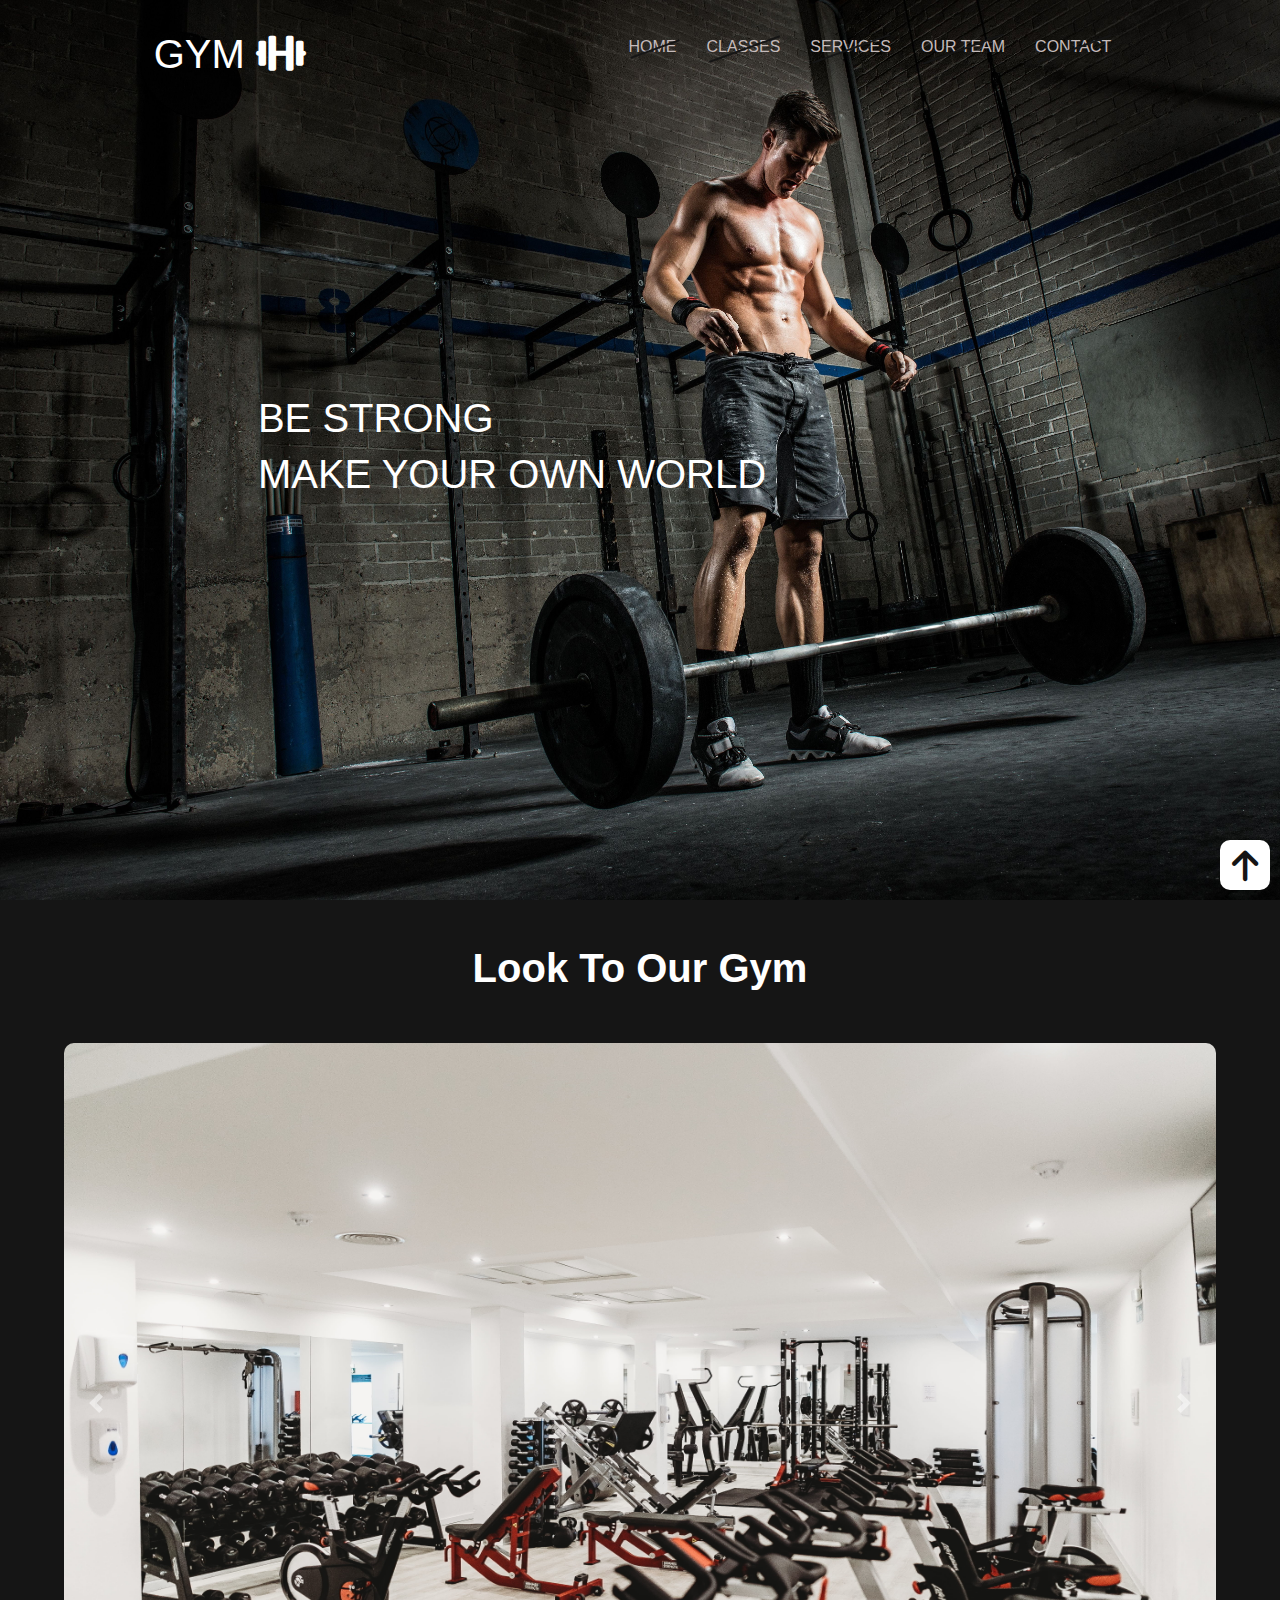
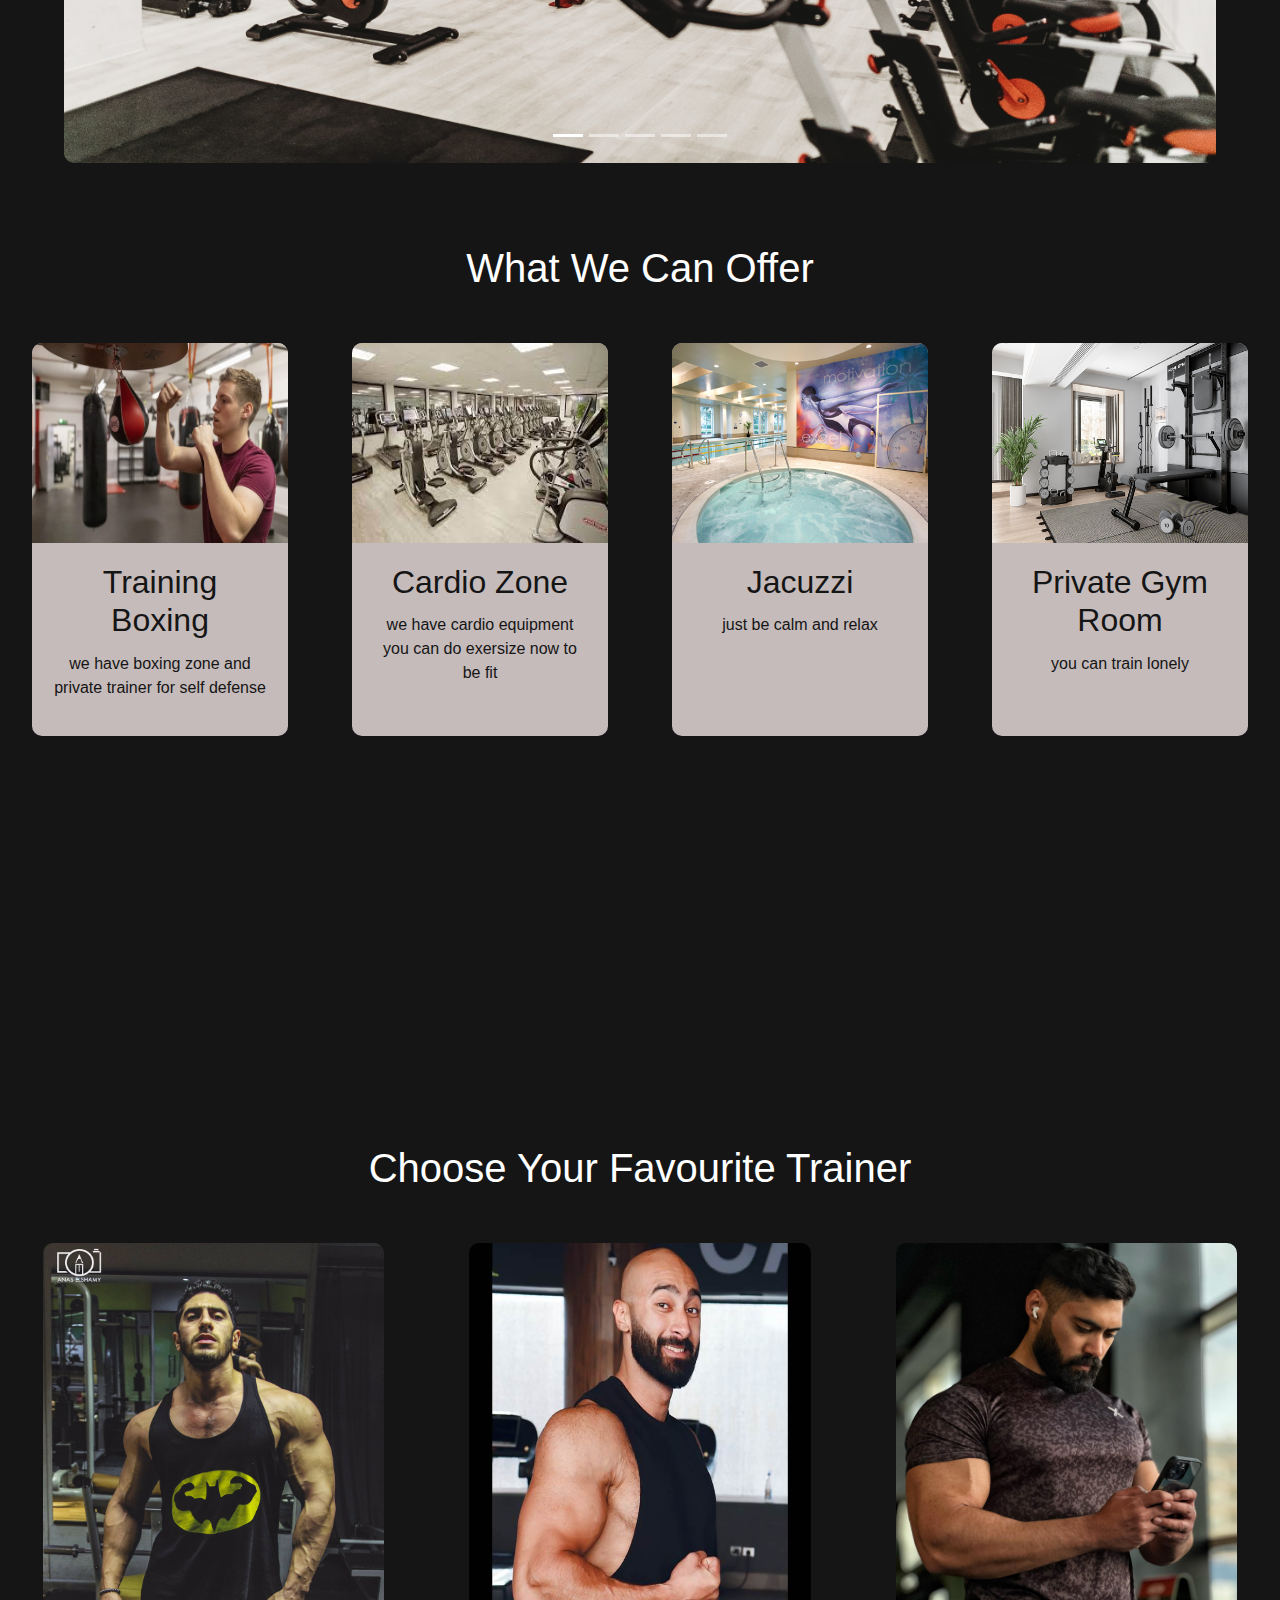
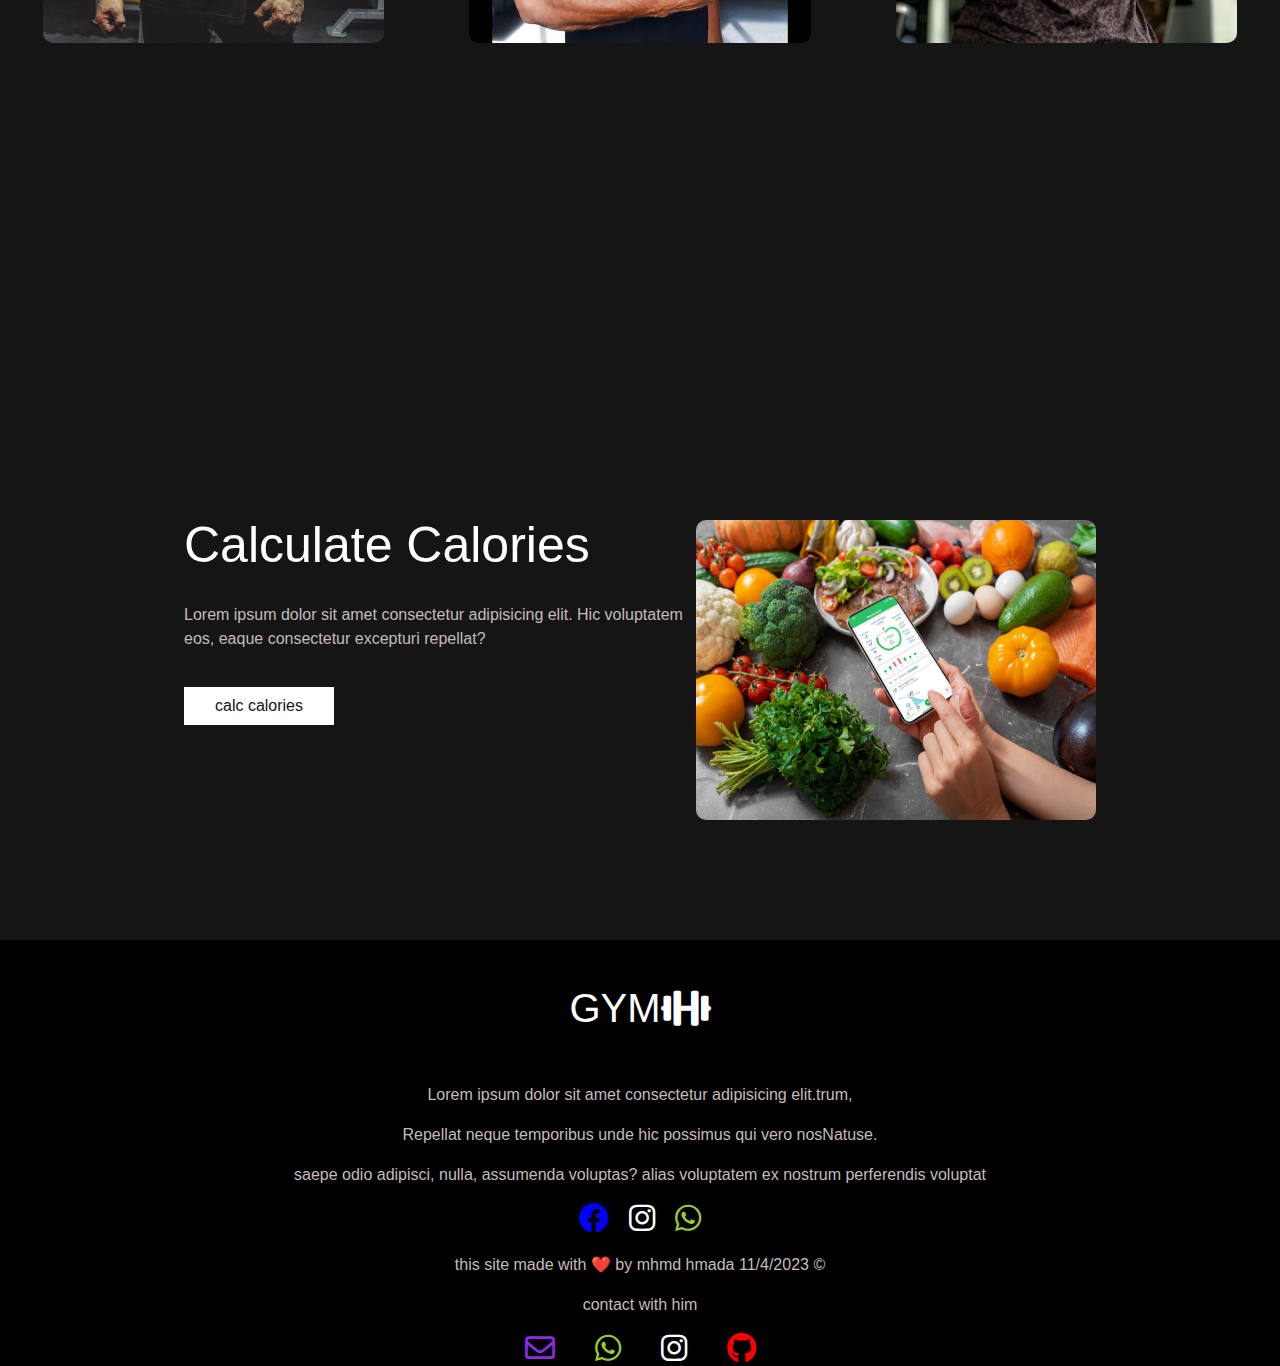
<file: index.html>
<!DOCTYPE html>
<html lang="en">
<head>
    <meta charset="UTF-8">
    <link rel="stylesheet" href="style.css">
    <link rel="stylesheet" href="cssfont/all.min.css">
    <link rel="stylesheet" href="css/bootstrap.css">
    <title>Document</title>
</head>
<body>
    <div class="loader" id="loader">
        <div class="number" id="number">5%</div>
        <div class="progressBar" id="progressBar">
            <div class="before" id="before">
            </div>
        </div>
    </div>
    <div class="FirstPage">
        <header>
            <div class="logo">
                <h1>GYM <i class="fa-solid fa-dumbbell"></i></h1>
            </div>
            <nav>
                <ul>
                    <a href="index.html"><li>home</li></a>
                    <a href="#classes"><li>classes</li></a>
                    <a href="#services"><li>services</li></a>
                    <a href="#ourTeam"><li>our team</li></a>
                    <a href="contact.html" target="_blank"><li>contact</li></a>
                </ul>
            </nav>
        </header>
        <div class="motivateWord">
            <h1>be strong</h1>
            <h1>make your own world</h1>
        </div>
        <div class="scroll">
            <i id="scrollBtn" class="fa-sharp fa-solid fa-arrow-up"></i>
        </div>
    </div>

    <div id="classes" class="SecondPage">
        <h1>look to our gym</h1>
        <div class="carousel slide  text-center" id="slide">
            <ol class="carousel-indicators">
                <li data-target="#slide" data-slide-to="0" class="active"></li>
                <li data-target="#slide" data-slide-to="1"></li>
                <li data-target="#slide" data-slide-to="2"></li>
                <li data-target="#slide" data-slide-to="3"></li>
                <li data-target="#slide" data-slide-to="4"></li>
            </ol>
            <div class="carousel-inner">
                <div class="carousel-item active">
                    <img src="gym equip.jpg" >
                </div>
                <div class="carousel-item">
                    <img src="gym equip2.jpg">
                </div>
                <div class="carousel-item">
                    <img src="gym equip3.jpg">
                </div>
                <div class="carousel-item">
                    <img src="gym equip 4.jpg">
                </div>
                <div class="carousel-item">
                    <img src="gym equip 5.jpg">
                </div>
            </div>
            <a href="#slide" class="carousel-control-next" data-slide="next">
                <span  class="carousel-control-next-icon"></span>
            </a>
            <a href="#slide" class="carousel-control-prev" data-slide="prev">
                <span class="carousel-control-prev-icon"></span>
            </a>
        </div>
    </div>
    <div class="ThirdPage" id="services">
        <h1> what we can offer</h1>
        <div class="cards">
            <div class="card">
                <div class="card-img">
                    <img src="boxing.jpg">
                </div>
                <div class="card-body">
                    <div class="card-title">
                        <h2>training boxing</h2>
                    </div>
                    <div class="card-text">
                        <p>we have boxing zone and private trainer for self defense</p>
                    </div>
                </div>
            </div>
            <div class="card">
                <div class="card-img">
                    <img src="cardio.jpg">
                </div>
                <div class="card-body">
                    <div class="card-title">
                        <h2>cardio zone</h2>
                    </div>
                    <div class="card-text">
                        <p>we have cardio equipment 
                            you can do exersize now to be fit
                        </p>
                    </div>
                </div>
            </div>
            <div class="card">
                <div class="card-img">
                    <img src="jacuzzi.jpg">
                </div>
                <div class="card-body">
                    <div class="card-title">
                        <h2>jacuzzi</h2>
                    </div>
                    <div class="card-text">
                        <p>just be calm and relax</p>
                    </div>
                </div>
            </div>
            <div class="card">
                <div class="card-img">
                    <img src="private gym.jpg">
                </div>
                <div class="card-body">
                    <div class="card-title">
                        <h2>private gym room</h2>
                    </div>
                    <div class="card-text">
                        <p>you can train lonely</p>
                    </div>
                </div>
            </div>
        </div>
    </div>


    <div id="ourTeam" class="FourthPage">
        <h1>choose your favourite trainer</h1>
        <div class="trainers">
            <div class="trainer">
                <img src="moemen maher.jpg">
                <div class="info">
                    <h3>moemen maher</h3>
                    <p>Lorem ipsum dolor sit, 
                        amet consectetur adipisicing elit. Distinctio, sint!</p>
                    <div class="trainerRate">
                        <i class="fa-sharp fa-solid fa-star"></i>
                        <i class="fa-sharp fa-solid fa-star"></i>
                        <i class="fa-sharp fa-solid fa-star"></i>
                        <i class="fa-sharp fa-solid fa-star"></i>
                    </div>
                    <div class="contact">
                        <a href="contact.html" target="_blank">contact</a>
                    </div>
                </div>
            </div>
            <div class="trainer">
                <img src="sam samoy.jpg">
                <div class="info">
                    <h3>sam samoy</h3>
                    <p>Lorem ipsum dolor sit amet, consectetur
                         adipisicing elit. Doloremque, dignissimos.</p>
                    <div class="trainerRate">
                        <i class="fa-sharp fa-solid fa-star"></i>
                        <i class="fa-sharp fa-solid fa-star"></i>
                        <i class="fa-sharp fa-solid fa-star"></i>
                        <i class="fa-sharp fa-solid fa-star"></i>
                    </div>
                    <div class="contact">
                        <a href="contact.html" target="_blank">contact</a>
                    </div>
                </div>
            </div>
            <div class="trainer">
                <img src="informa.jpg">
                <div class="info">
                    <h3>informa</h3>
                    <p>Lorem ipsum dolor, sit amet 
                        consectetur adipisicing elit. Ipsum, in!</p>
                    <div class="trainerRate">
                        <i class="fa-sharp fa-solid fa-star"></i>
                        <i class="fa-sharp fa-solid fa-star"></i>
                        <i class="fa-sharp fa-solid fa-star"></i>
                        <i class="fa-sharp fa-solid fa-star"></i>
                    </div>
                    <div class="contact">
                        <a href="contact.html" target="_blank">contact</a>
                    </div>
                </div>
            </div>
        </div>
    </div>
    <div class="sixPage">
        <div class="imageCaloreies">
            <img src="calories.jpg">
        </div>
        <div class="infoCalories">
            <h1>calculate calories</h1>
            <p>Lorem ipsum dolor sit amet consectetur adipisicing elit. Hic voluptatem eos, eaque consectetur excepturi repellat?</p>
            <a href="calories.html" target="_blank">calc calories</a>
        </div>
    </div>
    <div class="FifthPage"></div>
    <footer>
        <div class="partOne">
            <h1>GYM <i class="fa-solid fa-dumbbell"></i></h1>
            <p>Lorem ipsum dolor sit amet consectetur adipisicing elit.trum, </p>
            <p> Repellat neque temporibus unde hic possimus qui vero nosNatuse.</p>
            <p>   saepe odio adipisci, nulla, assumenda voluptas?
                alias voluptatem ex nostrum perferendis voluptat</p>
            <div class="gymSocial">
                <i style="color: blue;" class="fa-brands fa-facebook"></i>
                <i style="color: white;" class="fa-brands fa-instagram"></i>
                <i style="color: yellowgreen;" class="fa-brands fa-whatsapp"></i>
            </div>
            <div class="designer">
                <p>this site made with ❤️ by mhmd hmada 11/4/2023 &copy;</p>
                <p>contact with him</p>
                <div class="designerSocial">
                    <a style="color: blueviolet;" href = "mailto: muhamedhamada2002@gmail.com"><i class="fa-regular fa-envelope"></i></a>
                    <a style="color: yellowgreen;" href="tel:01000473458"><i class="fa-brands fa-whatsapp"></i></a>
                    <a href="https://www.instagram.com/m7md_a_hamada243/"><i style="color: white;" class="fa-brands fa-instagram"></i></a>
                    <a style="color: red;" href="https://github.com/Muhamedhmada"><i class="fa-brands fa-github"></i></a>
                </div>
            </div>
        </div>
    </footer>
<script src="js/popper.min.js"></script>
<script src="js/jquery-3.6.3.min.js"></script>
<script src="js/bootstrap.js"></script>
<script src="main.js"></script>
</body>
</html>
</file>
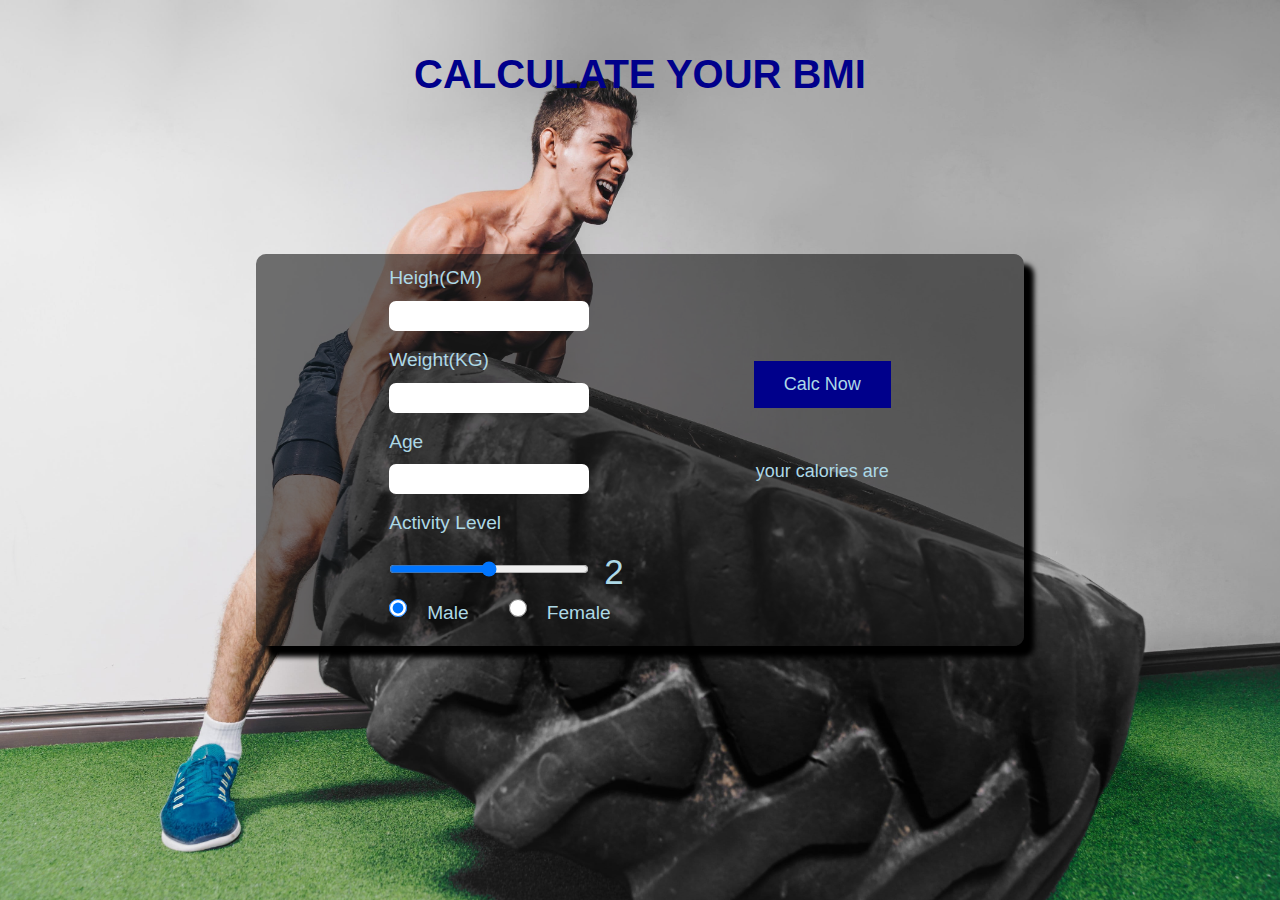
<file: calories.html>
<!DOCTYPE html>
<html lang="en">
<head>
    <meta charset="UTF-8">
    <link rel="stylesheet" href="style.css">
    <link rel="stylesheet" href="cssfont/all.min.css">
    <link rel="stylesheet" href="css/bootstrap.css">
    <title>Document</title>
</head>
<body>
    <div class="theContainer">
        <h1>CALCULATE YOUR BMI</h1>
        <div class="caloriesPage">    
            <div class="calForm">
                <label for="heigh">heigh(CM)</label>
                <input required type="number" id="heigh">
                <label for="weight">weight(KG)</label>
                <input required type="number" id="weight">
                <label for="age">age</label>
                <input required type="number" id="age">
                <label for="range">activity level</label>
                <div class="range"><input required type="range" value="2" min="0" max="4" step="1" id="range"><span id="rangeNumber"></span></div>
                <div class="calKind" id="calKind">
                    <input required type="radio" checked   name="calKind" id="calKindMale" value="man"><label for="calKindMale">Male</label><br>
                    <input required type="radio" name="calKind" id="calKindFemale" value="woman"><label for="calKindFemale">Female</label><br>
                </div>
            </div>
            <div class="right-side">
                <button id="calcNow">Calc Now</button>
                <div class="resultInof">
                    <div class=" calResults"> your calories are </div>
                    <span id="result"></span>
                </div>
            </div>
        </div>
    </div>
    <script src="js/popper.min.js"></script>
    <script src="js/jquery-3.6.3.min.js"></script>
    <script src="js/bootstrap.js"></script>
    <script src="calories.js"></script>
</body>
</html>
</file>
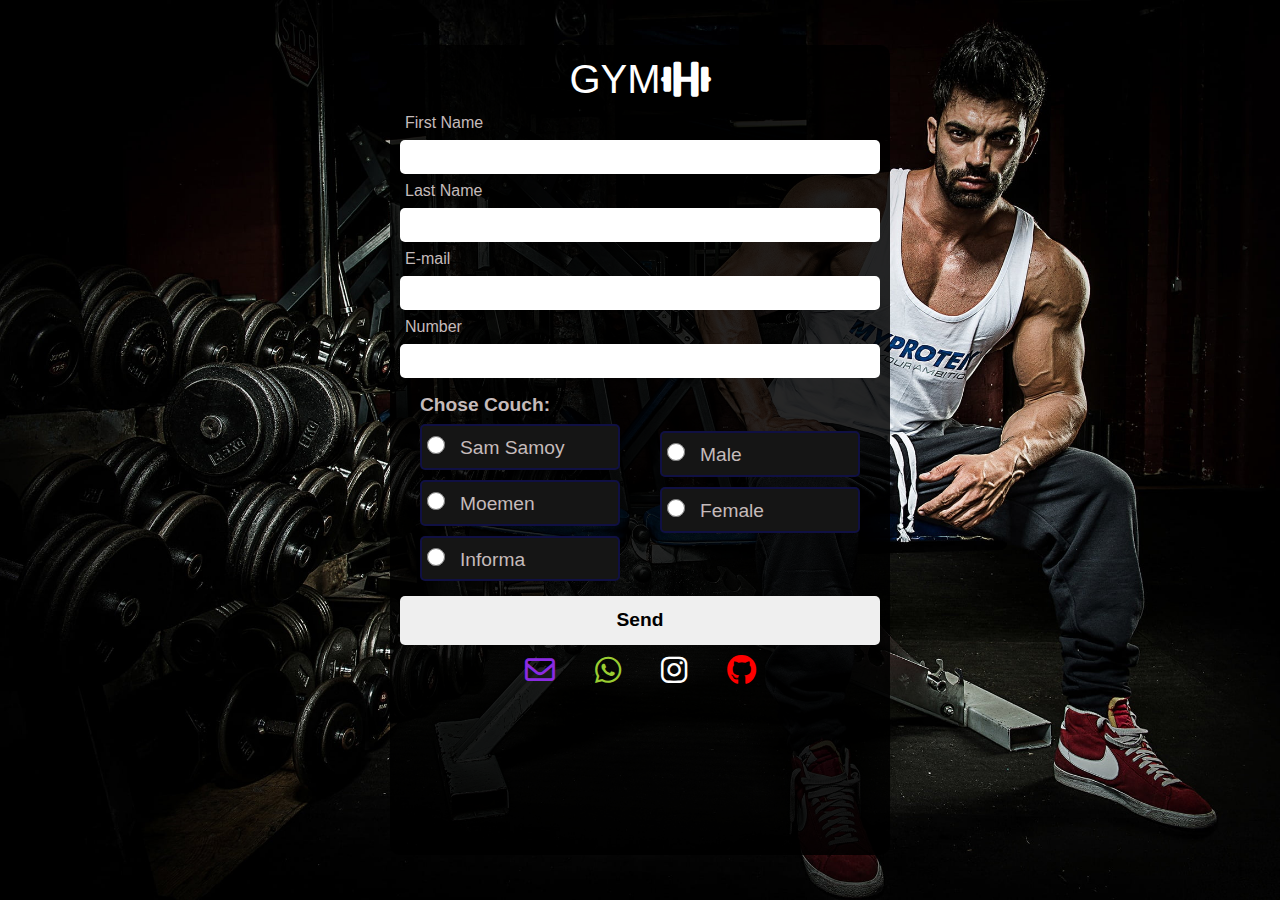
<file: contact.html>
<!DOCTYPE html>
<html lang="en">
<head>
    <meta charset="UTF-8">
    <link rel="stylesheet" href="style.css">
    <link rel="stylesheet" href="cssfont/all.min.css">
    <link rel="stylesheet" href="css/bootstrap.css">
    <title>contact</title>
</head>
<body>
    <div class="contactPage" id="contactPage" >
        <div class="contact">
            <a href="index.html" target="_blank"><h1>GYM <i class="fa-solid fa-dumbbell"></i></h1></a>
            <form>
                <label for="name">First Name</label>
                <input type="text" id="name" required >
                <label for="lastName">Last Name</label>
                <input type="text" id="lastName" required >
                <label for="email">E-mail</label>
                <input type="email" id="email" required >
                <label for="number">Number</label>
                <input type="tel" id="number"  required >
                <div class="radio">
                    <div class="trainer">
                        <h6>Chose Couch:</h6>
                       <div class="radio-item"><input type="radio" name="trainer" id="sam" value="sam"><label for="sam">sam samoy</label> </div>
                       <div class="radio-item"><input type="radio" name="trainer" id="moemen" value="moemen"><label for="moemen">moemen</label> </div>
                       <div class="radio-item"><input type="radio" name="trainer" id="informa" value="informa"><label for="informa">informa</label> </div>
                    </div>
                    <div class="kind">
                     <div class="radio-item"><input type="radio" id="male" name="kind" value="male"><label for="male">male</label></div>
                     <div class="radio-item"><input type="radio" id="female" name="kind" value="female"><label for="female">female</label></div>
                    </div>
                </div>
                <div class="send">
                    <input type="submit" value="Send" id="send">
                </div>
                <div class="designerSocial">
                    <a style="color: blueviolet;" href = "mailto: muhamedhamada2002@gmail.com"><i class="fa-regular fa-envelope"></i></a>
                    <a style="color: yellowgreen;" href="tel:01000473458"><i class="fa-brands fa-whatsapp"></i></a>
                    <a href="https://www.instagram.com/m7md_a_hamada243/"><i style="color: white;" class="fa-brands fa-instagram"></i></a>
                    <a style="color: red;" href="https://github.com/Muhamedhmada"><i class="fa-brands fa-github"></i></a>
                </div>
            </form>
        </div>
    </div>
    <script src="js/popper.min.js"></script>
    <script src="js/jquery-3.6.3.min.js"></script>
    <script src="js/bootstrap.js"></script>
    <script src="main.js"></script>
</body>
</html>
</file>
<file: style.css>
.FirstPage {
  min-height: 100vh;
  background-image: url(muscle-press-pose-athlete-workout-hd-wallpaper-742e3fa43719b9e7c12bea17c7ddd322.jpg);
  background-repeat: no-repeat;
  background-size: cover;
}

.FirstPage header {
  display: -webkit-box;
  display: -ms-flexbox;
  display: flex;
  -ms-flex-pack: distribute;
      justify-content: space-around;
  padding-top: 30px;
}

.FirstPage header .logo {
  display: -webkit-box;
  display: -ms-flexbox;
  display: flex;
  font-weight: bolder;
  color: #c5bbbb;
}

.FirstPage header nav ul {
  list-style: none;
  -ms-flex-wrap: wrap;
      flex-wrap: wrap;
  text-align: center;
  color: #c5bbbb;
  text-transform: uppercase;
}

.FirstPage header nav ul a {
  text-decoration: none;
  color: #c5bbbb;
}

.FirstPage header nav ul li {
  padding: 5px;
  margin: 0 10px;
  position: relative;
}

.FirstPage header nav ul li::before {
  content: "";
  position: absolute;
  width: 90%;
  bottom: 15px;
  height: 1.5px;
  -webkit-transform: rotate(-20deg);
          transform: rotate(-20deg);
  background-color: #151515;
}

.FirstPage .motivateWord {
  color: #c5bbbb;
  text-transform: uppercase;
  position: absolute;
  top: 50%;
  left: 40%;
  -webkit-transform: translate(-50%, -50%);
          transform: translate(-50%, -50%);
}

.FirstPage .scroll i {
  background-color: white;
  color: #151515;
  font-size: 35px;
  position: fixed;
  border-radius: 10px;
  bottom: 10px;
  right: 10px;
  z-index: 55;
  width: 50px;
  height: 50px;
  cursor: pointer;
}

.SecondPage {
  min-height: 100vh;
  padding-bottom: 10px;
  background-color: #151515;
}

.SecondPage h1 {
  font-weight: bold;
  height: 15vh;
  text-transform: capitalize;
}

.SecondPage li {
  cursor: pointer;
}

.SecondPage img {
  height: 80vh;
  width: 90%;
  border-radius: 10px;
}

.ThirdPage {
  min-height: 100vh;
  padding-bottom: 10vh;
  background-color: #151515;
}

.ThirdPage h1 {
  height: 15vh;
  text-transform: capitalize;
}

.ThirdPage .cards {
  height: 50%;
  display: -webkit-box;
  display: -ms-flexbox;
  display: flex;
  -ms-flex-wrap: wrap;
      flex-wrap: wrap;
  -ms-flex-pack: distribute;
      justify-content: space-around;
}

.ThirdPage .cards .card {
  width: calc(80%/4);
  background-color: #c5bbbb;
  color: #151515;
  border: 0;
  outline: 0;
  border-radius: 10px;
  -webkit-transition-duration: 0.2s;
          transition-duration: 0.2s;
}

.ThirdPage .cards .card:hover {
  scale: 1.2;
  z-index: 50;
}

.ThirdPage .cards .card img {
  width: 100%;
  height: 200px;
  border-top-left-radius: 10px;
  border-top-right-radius: 10px;
}

.ThirdPage .cards .card .card-body {
  text-align: center;
}

.ThirdPage .cards .card .card-body .card-title {
  text-transform: capitalize;
}

.FourthPage {
  min-height: 100vh;
  background-color: #151515;
}

.FourthPage h1 {
  height: 15vh;
  text-transform: capitalize;
}

.FourthPage .trainers {
  display: -webkit-box;
  display: -ms-flexbox;
  display: flex;
  -ms-flex-wrap: wrap;
      flex-wrap: wrap;
  -webkit-box-align: center;
      -ms-flex-align: center;
          align-items: center;
  -ms-flex-pack: distribute;
      justify-content: space-around;
}

.FourthPage .trainers .trainer {
  width: calc(80%/3);
  height: 400px;
  position: relative;
}

.FourthPage .trainers .trainer img {
  border-radius: 10px;
  width: 100%;
  height: 400px;
}

.FourthPage .trainers .info {
  color: #151515;
  position: absolute;
  bottom: 0px;
  background-color: rgba(0, 0, 0, 0.822);
  min-height: 200px;
  width: 100%;
  text-align: center;
  display: none;
  padding: 10px;
  border-top-left-radius: 40px;
  border-top-right-radius: 40px;
  overflow: hidden;
  -webkit-animation-duration: 1s;
          animation-duration: 1s;
  -webkit-animation-name: show;
          animation-name: show;
}

.FourthPage .trainers .info h3 {
  color: #c5bbbb;
  text-transform: capitalize;
  font-weight: bold;
  color: white;
}

.FourthPage .trainers .info p {
  color: #c5bbbb;
}

.FourthPage .trainers .info .trainerRate i {
  font-size: 25px;
  cursor: pointer;
  color: #c5bbbb;
  opacity: .3;
  -webkit-transition-duration: 0.2s;
          transition-duration: 0.2s;
}

.FourthPage .trainers .info .trainerRate i:hover {
  scale: 1.2;
}

.FourthPage .trainers .info .contact {
  text-align: center;
}

.FourthPage .trainers .info .contact a {
  padding: 7px 20px;
  margin-top: 10px;
  min-width: 25%;
  text-align: center;
  color: #151515;
  text-decoration: none;
  background-color: white;
  border-radius: 10px;
}

@-webkit-keyframes show {
  from {
    height: 0;
  }
  to {
    min-height: 200px;
  }
}

@keyframes show {
  from {
    height: 0;
  }
  to {
    min-height: 200px;
  }
}

footer {
  display: -webkit-box;
  display: -ms-flexbox;
  display: flex;
  background-color: black;
  color: #c5bbbb;
}

footer a {
  display: inline-block;
}

footer h1 {
  height: 15vh;
  display: -webkit-box;
  display: -ms-flexbox;
  display: flex;
  -webkit-box-pack: center;
      -ms-flex-pack: center;
          justify-content: center;
  -webkit-box-align: center;
      -ms-flex-align: center;
          align-items: center;
}

footer p {
  text-align: center;
}

footer .gymSocial {
  display: -webkit-box;
  display: -ms-flexbox;
  display: flex;
  -webkit-box-pack: center;
      -ms-flex-pack: center;
          justify-content: center;
  -webkit-box-align: center;
      -ms-flex-align: center;
          align-items: center;
}

footer .gymSocial i {
  cursor: pointer;
  font-size: 30px;
  margin: 0 10px;
  -webkit-transition-duration: .3s;
          transition-duration: .3s;
}

footer .gymSocial i:hover {
  scale: 1.3;
}

footer .designer {
  margin-top: 20px;
  display: -webkit-box;
  display: -ms-flexbox;
  display: flex;
  -webkit-box-orient: vertical;
  -webkit-box-direction: normal;
      -ms-flex-direction: column;
          flex-direction: column;
}

.designerSocial {
  display: -webkit-box;
  display: -ms-flexbox;
  display: flex;
  -webkit-box-pack: center;
      -ms-flex-pack: center;
          justify-content: center;
  -webkit-box-align: center;
      -ms-flex-align: center;
          align-items: center;
}

.designerSocial i {
  font-size: 30px;
  margin: 0 20px;
  text-align: center;
  -webkit-transition-duration: 0.2s;
          transition-duration: 0.2s;
}

.designerSocial i:hover {
  scale: 1.5;
}

#loader {
  background: #151515;
  width: 100%;
  height: 100vh;
  background-repeat: no-repeat;
  background-position: center;
  -webkit-backface-visibility: hidden;
          backface-visibility: hidden;
  position: fixed;
  z-index: 100;
  -webkit-box-orient: vertical;
  -webkit-box-direction: normal;
      -ms-flex-direction: column;
          flex-direction: column;
  gap: 15px;
}

#loader .number {
  font-size: 80px;
  color: #c5bbbb;
}

#loader .progressBar {
  width: 400px;
  height: 15px;
  background-color: #c5bbbb;
  border-radius: 10px;
  border: 0;
  outline: 0;
}

#loader .progressBar .before {
  border: 0;
  outline: 0;
  overflow: hidden;
  width: 20px;
  height: 100%;
  background-color: blue;
  border-radius: 10px;
  color: #c5bbbb;
}

.contactPage {
  min-height: 100vh;
  background-image: url(background2.jpg);
  background-repeat: no-repeat;
  background-size: cover;
}

.contactPage .contact {
  width: 500px;
  min-height: 90%;
  padding: 10px;
  border-radius: 10px;
  position: absolute;
  left: 50%;
  top: 50%;
  -webkit-transform: translate(-50%, -50%);
          transform: translate(-50%, -50%);
  background-color: rgba(0, 0, 0, 0.849);
  color: #c5bbbb;
}

.contactPage .contact a {
  text-decoration: none;
}

.contactPage .contact a h1 {
  color: white;
}

.contactPage .contact form {
  display: -webkit-box;
  display: -ms-flexbox;
  display: flex;
  -webkit-box-orient: vertical;
  -webkit-box-direction: normal;
      -ms-flex-direction: column;
          flex-direction: column;
}

.contactPage .contact form input {
  border: 0;
  outline: 0;
  border-radius: 5px;
  margin: 5px 0;
  padding: 5px;
}

.contactPage .contact form label {
  margin: 0 5px;
  -webkit-transition-duration: .5s;
          transition-duration: .5s;
}

.contactPage .contact form .radio {
  display: -webkit-box;
  display: -ms-flexbox;
  display: flex;
  -ms-flex-pack: distribute;
      justify-content: space-around;
  -webkit-box-align: center;
      -ms-flex-align: center;
          align-items: center;
}

.contactPage .contact form .radio .trainer {
  margin-top: 10px;
}

.contactPage .contact form .radio .trainer h6 {
  font-size: larger;
  font-weight: bold;
}

.contactPage .contact form .radio .trainer input {
  margin-right: 10px;
}

.contactPage .contact form .radio .trainer label {
  text-transform: capitalize;
  font-size: larger;
}

.contactPage .contact form .kind label {
  text-transform: capitalize;
  font-size: larger;
}

.contactPage .contact form .kind input {
  margin-right: 10px;
}

.contactPage .contact .send input {
  padding: 10px;
  margin-bottom: 10px;
  width: 100%;
  text-transform: capitalize;
  font-size: larger;
  font-weight: bold;
  cursor: pointer;
}

.radio-item {
  background-color: #151515;
  margin-bottom: 10px;
  padding: 5px;
  border-radius: 5px;
  border: 2px solid rgba(0, 0, 255, 0.2);
  width: 200px;
  -webkit-transition-duration: .2s;
          transition-duration: .2s;
}

.radio-item:hover {
  border: 2px solid blue;
}

.radio-item input {
  width: 18px;
  height: 18px;
}

.radio-item input:checked {
  border: 2px solid blue;
}

.radio-item input:checked + label {
  color: blue;
}

#loader {
  background: #151515;
  width: 100%;
  height: 100vh;
  background-repeat: no-repeat;
  background-position: center;
  -webkit-backface-visibility: hidden;
          backface-visibility: hidden;
  position: fixed;
  z-index: 100;
  -webkit-box-orient: vertical;
  -webkit-box-direction: normal;
      -ms-flex-direction: column;
          flex-direction: column;
  gap: 15px;
}

#loader .number {
  font-size: 80px;
  color: #c5bbbb;
}

#loader .progressBar {
  width: 400px;
  height: 15px;
  background-color: #c5bbbb;
  border-radius: 10px;
  border: 0;
  outline: 0;
}

#loader .progressBar .before {
  border: 0;
  outline: 0;
  overflow: hidden;
  width: 20px;
  height: 100%;
  background-color: blue;
  border-radius: 10px;
  color: #c5bbbb;
}

.theContainer {
  background: url(background3.jpg);
  background-position: center;
  background-size: cover;
  background-repeat: no-repeat;
  min-height: 100vh;
}

.theContainer h1 {
  text-align: center;
  padding-top: 50px;
  font-weight: bolder;
  color: #00008b !important;
}

.caloriesPage {
  position: absolute;
  left: 50%;
  top: 50%;
  -webkit-transform: translate(-50%, -50%);
          transform: translate(-50%, -50%);
  width: 60%;
  display: -webkit-box;
  display: -ms-flexbox;
  display: flex;
  -webkit-box-align: center;
      -ms-flex-align: center;
          align-items: center;
  -webkit-box-pack: space-evenly;
      -ms-flex-pack: space-evenly;
          justify-content: space-evenly;
  background-color: #15151594;
  border-radius: 10px;
  padding: 10px;
  -webkit-box-shadow: 10px 10px 5px black;
          box-shadow: 10px 10px 5px black;
}

.caloriesPage .calForm {
  display: -webkit-box;
  display: -ms-flexbox;
  display: flex;
  -webkit-box-orient: vertical;
  -webkit-box-direction: normal;
      -ms-flex-direction: column;
          flex-direction: column;
}

.caloriesPage .calForm .calKind {
  display: -webkit-box;
  display: -ms-flexbox;
  display: flex;
  -webkit-column-gap: 20px;
          column-gap: 20px;
}

.caloriesPage .calForm .calKind input {
  width: 18px;
  height: 18px;
}

.caloriesPage input {
  width: 200px;
  border: 0;
  outline: 0;
  margin-bottom: 15px;
  height: 30px;
  border-radius: 7px;
  padding: 5px;
}

.caloriesPage label {
  color: #add8e6;
  text-transform: capitalize;
  font-size: larger;
}

.caloriesPage .range input[type=range] {
  width: 200px;
  background-color: black;
}

.caloriesPage .range span {
  font-size: 35px;
  color: #add8e6;
  margin-left: 15px;
}

.caloriesPage .right-side {
  display: -webkit-box;
  display: -ms-flexbox;
  display: flex;
  row-gap: 50px;
  -webkit-box-orient: vertical;
  -webkit-box-direction: normal;
      -ms-flex-direction: column;
          flex-direction: column;
  -webkit-box-pack: center;
      -ms-flex-pack: center;
          justify-content: center;
  -webkit-box-align: center;
      -ms-flex-align: center;
          align-items: center;
}

.caloriesPage .right-side button {
  font-size: large;
  border: 0;
  outline: 0;
  padding: 10px 30px;
  color: #add8e6;
  background-color: #00008b;
  cursor: pointer;
}

.caloriesPage .right-side .calResults {
  font-size: large;
  color: #add8e6;
}

.caloriesPage .right-side .resultInof .calResults {
  margin-bottom: 30px;
}

.caloriesPage .right-side .resultInof span {
  color: #add8e6;
  margin-top: 50px;
  visibility: hidden;
  width: -webkit-fit-content;
  width: -moz-fit-content;
  width: fit-content;
  background-color: #00008b;
  padding: 10px;
}

.sixPage {
  min-height: 60vh;
  background-color: #151515;
  display: -webkit-box;
  display: -ms-flexbox;
  display: flex;
  -webkit-box-align: center;
      -ms-flex-align: center;
          align-items: center;
  -webkit-box-orient: horizontal;
  -webkit-box-direction: reverse;
      -ms-flex-direction: row-reverse;
          flex-direction: row-reverse;
  -webkit-box-pack: center;
      -ms-flex-pack: center;
          justify-content: center;
  overflow: hidden;
}

.sixPage .imageCaloreies img {
  width: 400px;
  height: 300px;
  border-radius: 10px;
}

.sixPage .infoCalories {
  width: 40%;
  display: -webkit-box;
  display: -ms-flexbox;
  display: flex;
  -webkit-box-orient: vertical;
  -webkit-box-direction: normal;
      -ms-flex-direction: column;
          flex-direction: column;
  row-gap: 20px;
}

.sixPage .infoCalories h1 {
  text-transform: capitalize;
  margin-top: -100px;
  font-size: 50px;
}

.sixPage .infoCalories p {
  color: #c5bbbb;
}

.sixPage .infoCalories a {
  width: 150px;
  text-decoration: none;
  padding: 7px 10px;
  text-align: center;
  background-color: white;
  color: #151515;
}

@media only screen and (max-width: 767px) {
  .FirstPage header {
    display: -webkit-box;
    display: -ms-flexbox;
    display: flex;
    color: red;
    text-align: center;
    -webkit-box-pack: center;
        -ms-flex-pack: center;
            justify-content: center;
  }
  .FirstPage nav ul a {
    display: none;
  }
  .SecondPage img {
    width: 100%;
  }
  .ThirdPage .cards {
    row-gap: 30px;
  }
  .ThirdPage .cards .card {
    width: 80%;
  }
  .sixPage {
    padding: 20px;
  }
  .sixPage .imageCaloreies img {
    display: none;
  }
  .sixPage .infoCalories {
    width: 100%;
  }
}

@media only screen and (max-width: 992px) and (min-width: 650px) {
  .ThirdPage .cards {
    row-gap: 30px;
  }
  .ThirdPage .cards .card {
    width: calc(80%/2);
  }
}

@media only screen and (max-width: 850px) and (min-width: 700px) {
  .FourthPage h1 {
    text-align: center;
  }
  .FourthPage .trainers .trainer {
    width: calc(90%/3);
    row-gap: 30px;
  }
}

@media only screen and (max-width: 700px) {
  .FourthPage h1 {
    text-align: center;
  }
  .FourthPage .trainers {
    row-gap: 30px;
  }
  .FourthPage .trainers .trainer {
    width: calc(80%/1);
  }
  .FourthPage .trainers .trainer img {
    width: 100%;
  }
  .FourthPage .trainers .trainer .info {
    padding: 0;
  }
}

@media only screen and (max-width: 467px) {
  .contactPage .contact {
    width: 90%;
  }
  .contactPage .radio-item {
    width: 155px;
  }
}

@media only screen and (max-width: 767px) {
  .caloriesPage {
    width: 90%;
  }
}

@media only screen and (max-width: 500px) {
  .caloriesPage {
    width: 100%;
  }
}

* {
  margin: 0;
  padding: 0;
  -webkit-box-sizing: border-box;
          box-sizing: border-box;
  font-family: Arial, Helvetica, sans-serif;
  scroll-behavior: smooth;
}

.FirstPage header nav ul, .FirstPage .scroll i, .SecondPage h1, .ThirdPage h1, .FourthPage h1, .FourthPage .trainers .info .contact, #loader, #loader .progressBar .before, .contactPage .contact a h1, .contactPage .contact .send {
  display: -webkit-box;
  display: -ms-flexbox;
  display: flex;
  -webkit-box-pack: center;
      -ms-flex-pack: center;
          justify-content: center;
  -webkit-box-align: center;
      -ms-flex-align: center;
          align-items: center;
}

h1 {
  color: white !important;
}
/*# sourceMappingURL=style.css.map */
</file>
